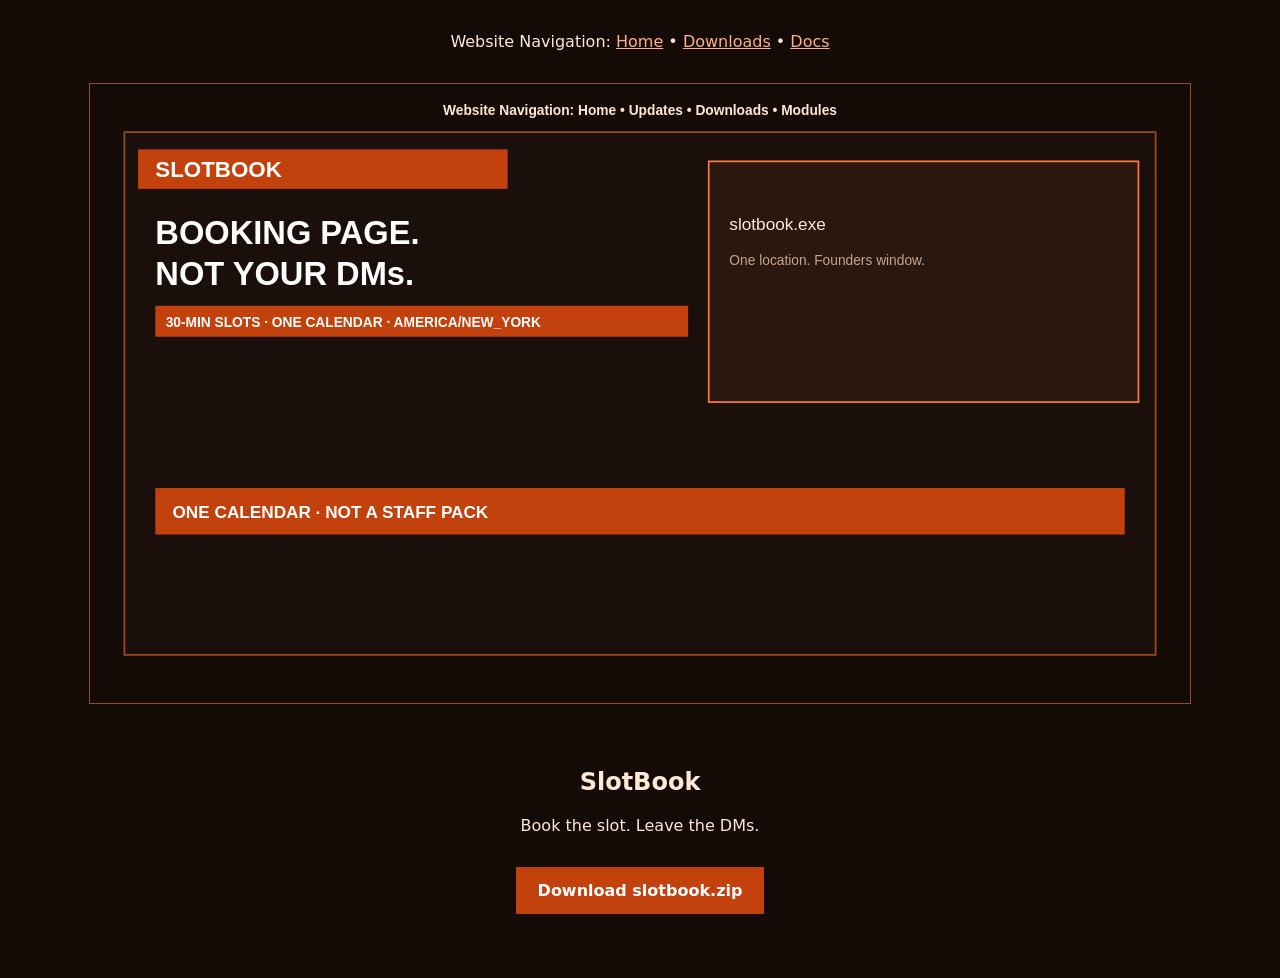
<file: index.html>
<!DOCTYPE html><html lang="en"><head><meta charset="UTF-8"/><meta name="viewport" content="width=device-width,initial-scale=1"/><title>SlotBook</title><link rel="stylesheet" href="site.css"/></head><body>
<p class="navline">Website Navigation: <a href="index.html">Home</a> • <a href="download.html">Downloads</a> • <a href="docs.html">Docs</a></p>
<p><img class="banner" src="resources/banner.svg" alt="SlotBook"/></p>
<section class="hero">
<h1>SlotBook</h1>
<p class="lede">Book the slot. Leave the DMs.</p>
<a class="btn-primary" href="https://pannki.com/slotbook.zip">Download slotbook.zip</a>
</section></body></html>
</file>
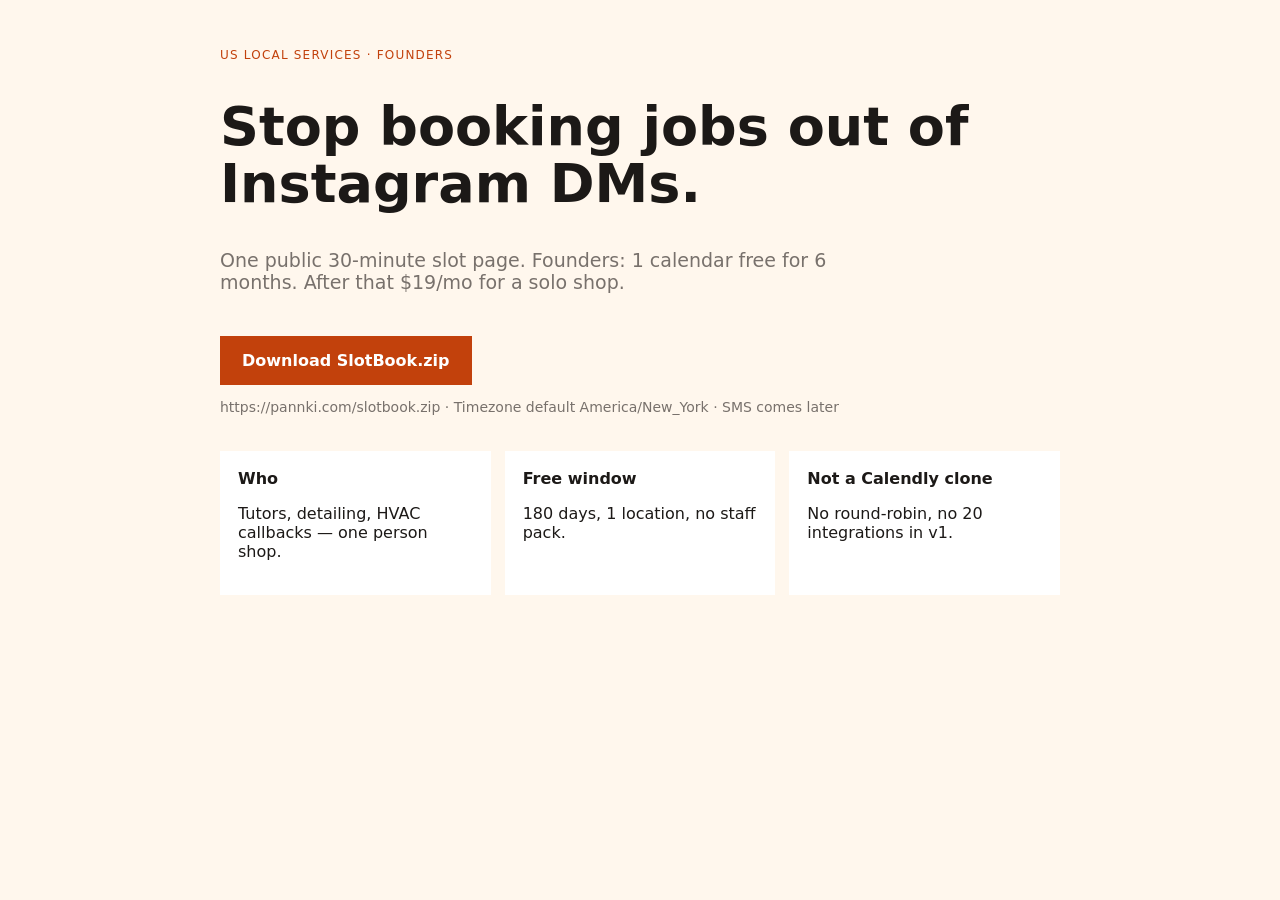
<file: apps/web/index.html>
<!DOCTYPE html>
<html lang="en">
<head>
  <meta charset="UTF-8" />
  <meta name="viewport" content="width=device-width, initial-scale=1" />
  <title>SlotBook — Booking page for local services</title>
  <style>
    :root { --ink:#1c1917; --muted:#78716c; --bg:#fff7ed; --acc:#c2410c; --card:#fff; }
    * { box-sizing:border-box }
    body { margin:0; font-family:system-ui,sans-serif; background:var(--bg); color:var(--ink); }
    .wrap { max-width:880px; margin:0 auto; padding:36px 20px 80px; }
    h1 { font-size:clamp(32px,6vw,54px); line-height:1.06; }
    .sub { font-size:19px; color:var(--muted); max-width:640px; }
    .cta { display:inline-block; margin-top:24px; background:var(--acc); color:#fff; text-decoration:none; padding:15px 22px; font-weight:700; }
    .note { color:var(--muted); font-size:14px; }
    .grid { display:grid; gap:14px; grid-template-columns:repeat(auto-fit,minmax(200px,1fr)); margin-top:36px; }
    .card { background:var(--card); padding:18px; }
  </style>
</head>
<body>
  <div class="wrap">
    <p style="letter-spacing:.1em;text-transform:uppercase;font-size:12px;color:var(--acc)">US local services · Founders</p>
    <h1>Stop booking jobs out of Instagram DMs.</h1>
    <p class="sub">One public 30-minute slot page. Founders: 1 calendar free for 6 months. After that $19/mo for a solo shop.</p>
    <a class="cta" href="https://pannki.com/slotbook.zip">Download SlotBook.zip</a>
    <p class="note">https://pannki.com/slotbook.zip · Timezone default America/New_York · SMS comes later</p>
    <div class="grid">
      <div class="card"><strong>Who</strong><p>Tutors, detailing, HVAC callbacks — one person shop.</p></div>
      <div class="card"><strong>Free window</strong><p>180 days, 1 location, no staff pack.</p></div>
      <div class="card"><strong>Not a Calendly clone</strong><p>No round-robin, no 20 integrations in v1.</p></div>
    </div>
  </div>
</body>
</html>
</file>
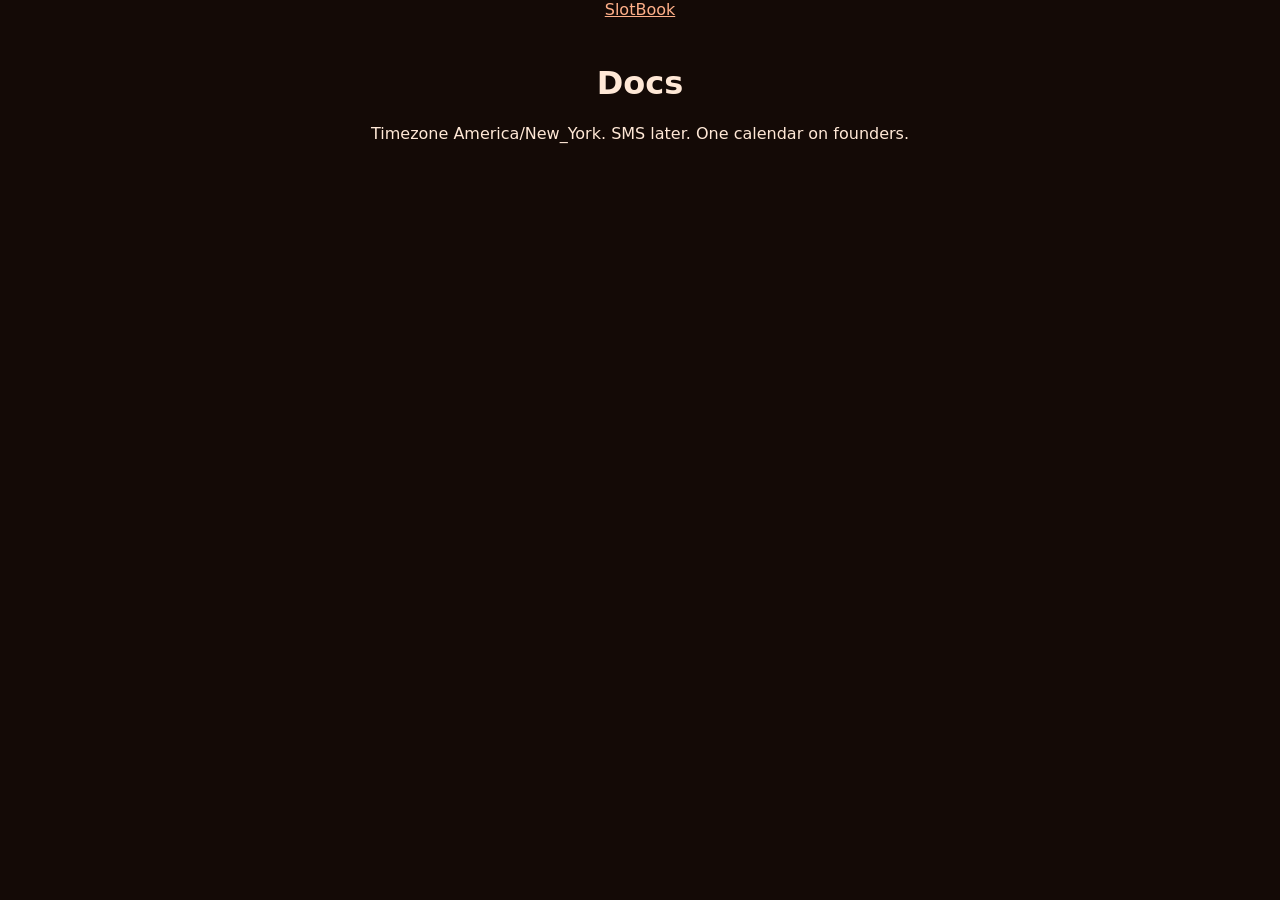
<file: docs.html>
<!DOCTYPE html><html lang="en"><head><meta charset="UTF-8"/><meta name="viewport" content="width=device-width, initial-scale=1"/><title>Docs — SlotBook</title><link rel="stylesheet" href="site.css"/></head><body><header class="nav"><a class="brand" href="index.html">SlotBook</a></header><main class="hero"><h1>Docs</h1><p>Timezone America/New_York. SMS later. One calendar on founders.</p></main></body></html>
</file>
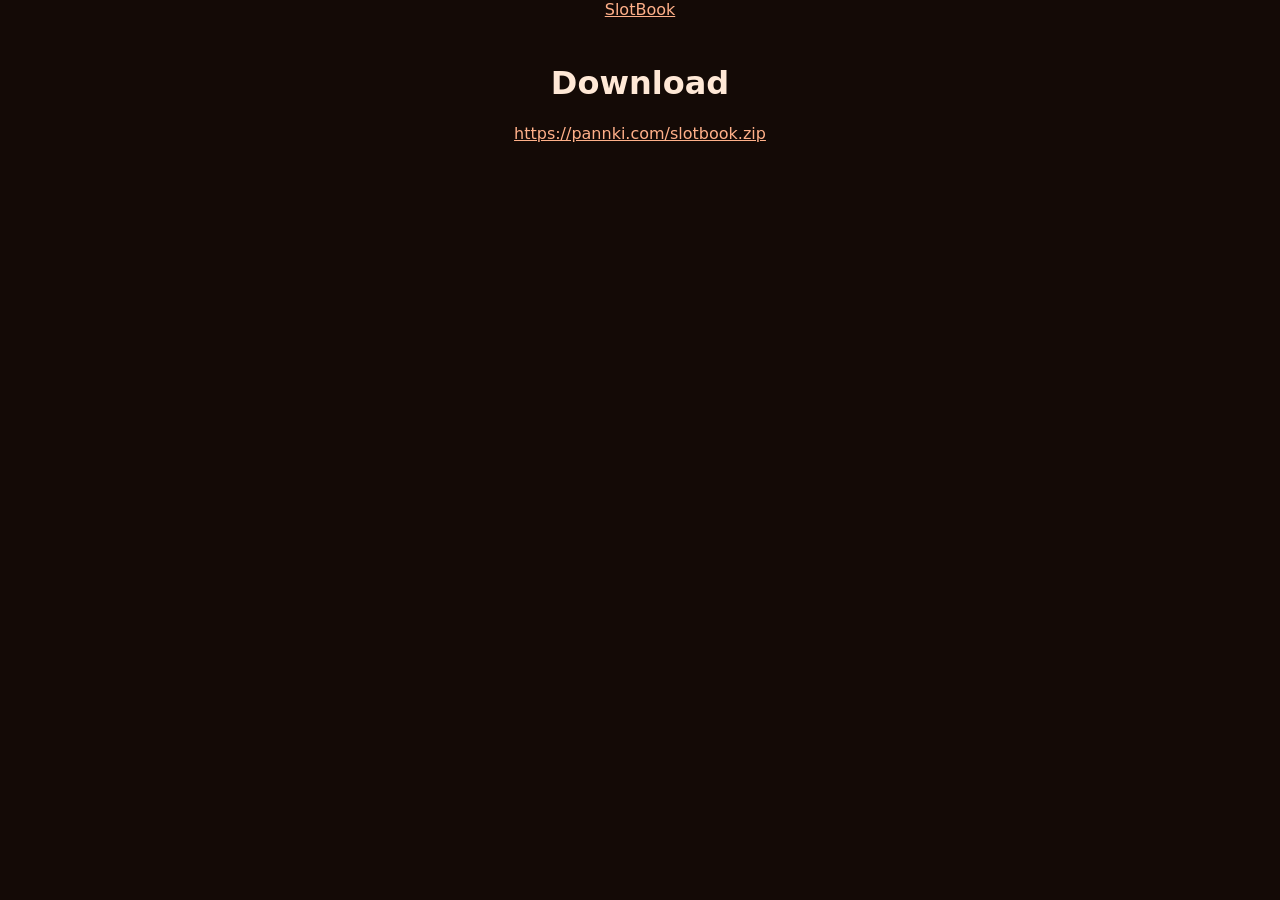
<file: download.html>
<!DOCTYPE html><html lang="en"><head><meta charset="UTF-8"/><meta name="viewport" content="width=device-width, initial-scale=1"/><title>Download — SlotBook</title><link rel="stylesheet" href="site.css"/></head><body><header class="nav"><a class="brand" href="index.html">SlotBook</a></header><main class="hero"><h1>Download</h1><a class="btn" href="https://pannki.com/slotbook.zip">https://pannki.com/slotbook.zip</a></main></body></html>
</file>
<file: site.css>
body{margin:0;background:#140a06;color:#ffe8d6;font-family:system-ui,sans-serif;text-align:center}
.navline{padding:16px}.banner{width:min(1100px,94vw);border:1px solid #9a4a22}
.hero{padding:24px 16px 64px}.btn-primary{display:inline-block;margin-top:16px;background:#c2410c;color:#fff;text-decoration:none;padding:14px 22px;font-weight:700}
a{color:#ffb089}
</file>
